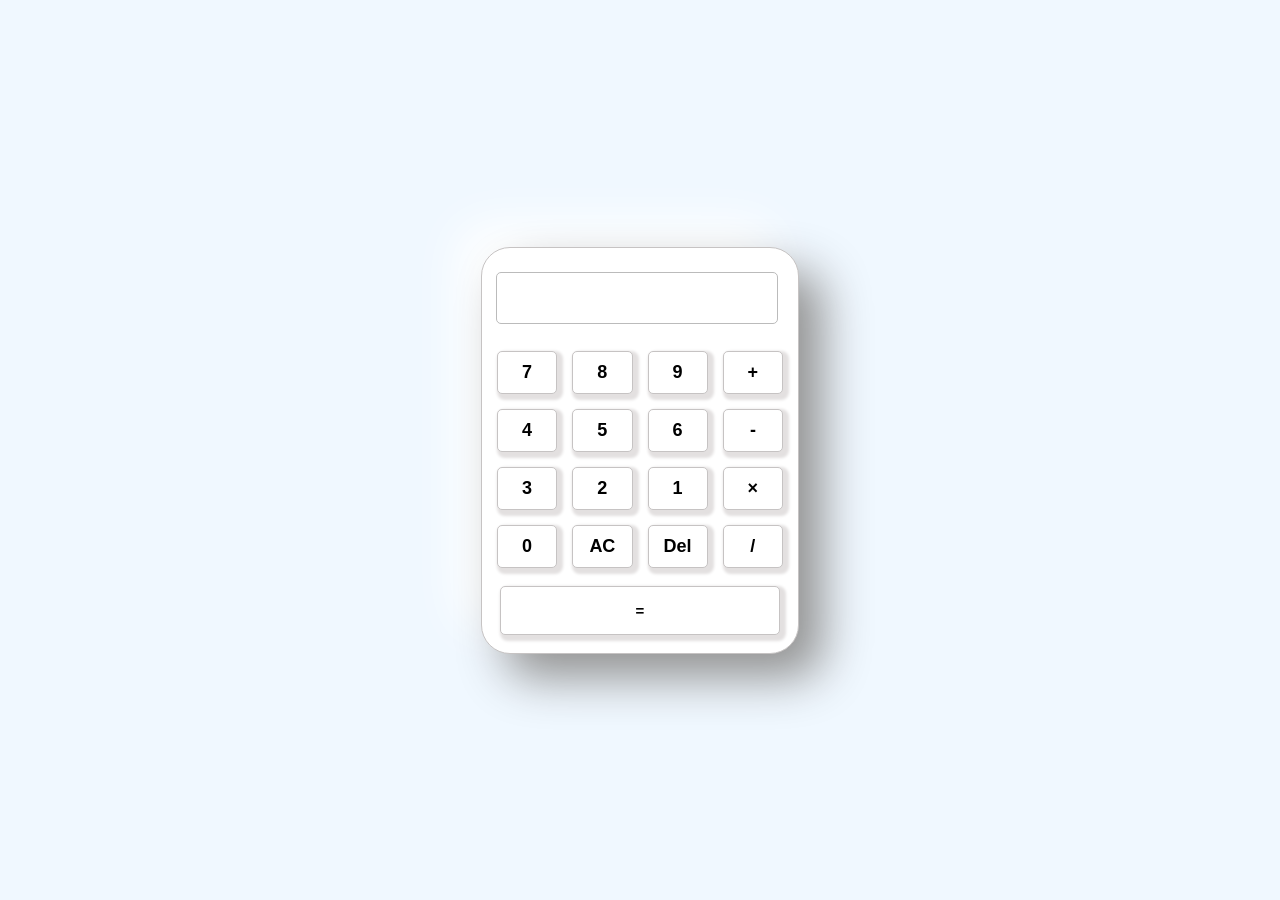
<file: index.html>
<!DOCTYPE html>
<html lang="en">
<head>
   <meta charset="UTF-8">
   <meta name="viewport" content="width=device-width, initial-scale=1.0">
   <title>Simple Calculator</title>
   <link rel="stylesheet" href="calculator.css">
</head>
<body>
   <div class="calculator-layout">
      <input type="text" class="calculator-output" readonly>

      <div class="calculator-btns">

<button class="calculator-key" data-num="7">7</button>
<button class="calculator-key" data-num="8">8</button>
<button class="calculator-key" data-num="9">9</button>
<button class="calculator-key" data-num="+">+</button>
<button class="calculator-key" data-num="4">4</button>
<button class="calculator-key" data-num="5">5</button>
<button class="calculator-key" data-num="6">6</button>
<button class="calculator-key" data-num="-">-</button>
<button class="calculator-key" data-num="3">3</button>
<button class="calculator-key" data-num="2">2</button>
<button class="calculator-key" data-num="1">1</button>
<button class="calculator-key" data-num="*">&times;</button>
<button class="calculator-key" data-num="0">0</button>
<button class="calculator-Ac">AC</button>
<button class="calculator-Del">Del</button>
<button class="calculator-key" data-num="/">/</button>
<button class="calculator-key-equal">=</button>
</div>

   </div>

 <script src="calculator.js"></script>

</body>
</html>
</file>
<file: calculator.css>
*{
   margin: 0;
   padding: 0;
}
body{
display: flex;
justify-content: center;
align-items: center;
min-height: 100vh;
background-color: aliceblue;
}
.calculator-layout{
   width: 300px;
   border:1px solid rgb(198, 195, 195);
   background-color: white;
   border-radius: 29px;
   background: white;
   box-shadow:  24px 24px 47px #929292,
                -24px -24px 47px #ffffff;
     padding:8px;
   
}
.calculator-output{
border-radius: 5px;
border:1px solid #bbb;
padding: 14px 14px;
margin-top: 16px;
margin-left: 6px;
transition:.2s ease-in-out;
font-size:19px; 
text-align: right; 
font-weight:bold;
outline: none;
}
.calculator-output:hover{
   border: 1px solid #bbb;
  -webkit-box-shadow: inset 0px 1px 4px 0px rgba(0, 0, 0, 0.2);
  box-shadow: inset 0px 1px 4px 0px rgba(0, 0, 0, 0.2);
  outline: none;
}

.calculator-btns{
display: grid;
grid-template-columns:repeat(4,1fr);
grid-gap:1px;
margin-top: 20px;
}
.calculator-key-equal{
   grid-column: 1/span 4;
   padding:15px;
   margin: 10px;
   background-color: white;
   border: none;
   cursor: pointer;
   font-size: 15px;
   font-weight: 700;
   border-radius: 5px;
   box-shadow: 3px 3px 3px 3px rgb(227, 224, 224);
   border:1px solid rgb(198, 195, 195);
   transition: 0.5s;
}
.calculator-key-equal:hover{
   background:rgb(249, 175, 119);  
   border: 1px solid #efeeee;
   -webkit-box-shadow: inset 0px 1px 4px 0px rgba(0, 0, 0, 0.2);
   box-shadow: inset 0px 1px 4px 0px rgba(0, 0, 0, 0.2);

}
.calculator-key ,.calculator-Ac , .calculator-Del{
   padding: 10px;
   margin:7px;
   cursor: pointer;
   background-color: white;
   border: none;
   border-radius: 5px;
   font-size: 18px;
   font-weight: 700;
   transition: 0.5s;
   box-shadow: 3px 3px 3px 3px rgb(227, 224, 224);
   border:1px solid rgb(198, 195, 195);

}
.calculator-key:hover{
   background:rgb(232, 230, 230); 
   border: 1px solid #efeeee;
   -webkit-box-shadow: inset 0px 1px 4px 0px rgba(0, 0, 0, 0.2);
   box-shadow: inset 0px 1px 4px 0px rgba(0, 0, 0, 0.2);
}
.calculator-Ac:hover{
   background:rgb(249, 175, 119);  
   border: 1px solid #efeeee;
   -webkit-box-shadow: inset 0px 1px 4px 0px rgba(0, 0, 0, 0.2);
   box-shadow: inset 0px 1px 4px 0px rgba(0, 0, 0, 0.2);

}
.calculator-Del:hover{
   background:rgb(249, 175, 119);  
   border: 1px solid #efeeee;
   -webkit-box-shadow: inset 0px 1px 4px 0px rgba(0, 0, 0, 0.2);
   box-shadow: inset 0px 1px 4px 0px rgba(0, 0, 0, 0.2);

}
</file>
